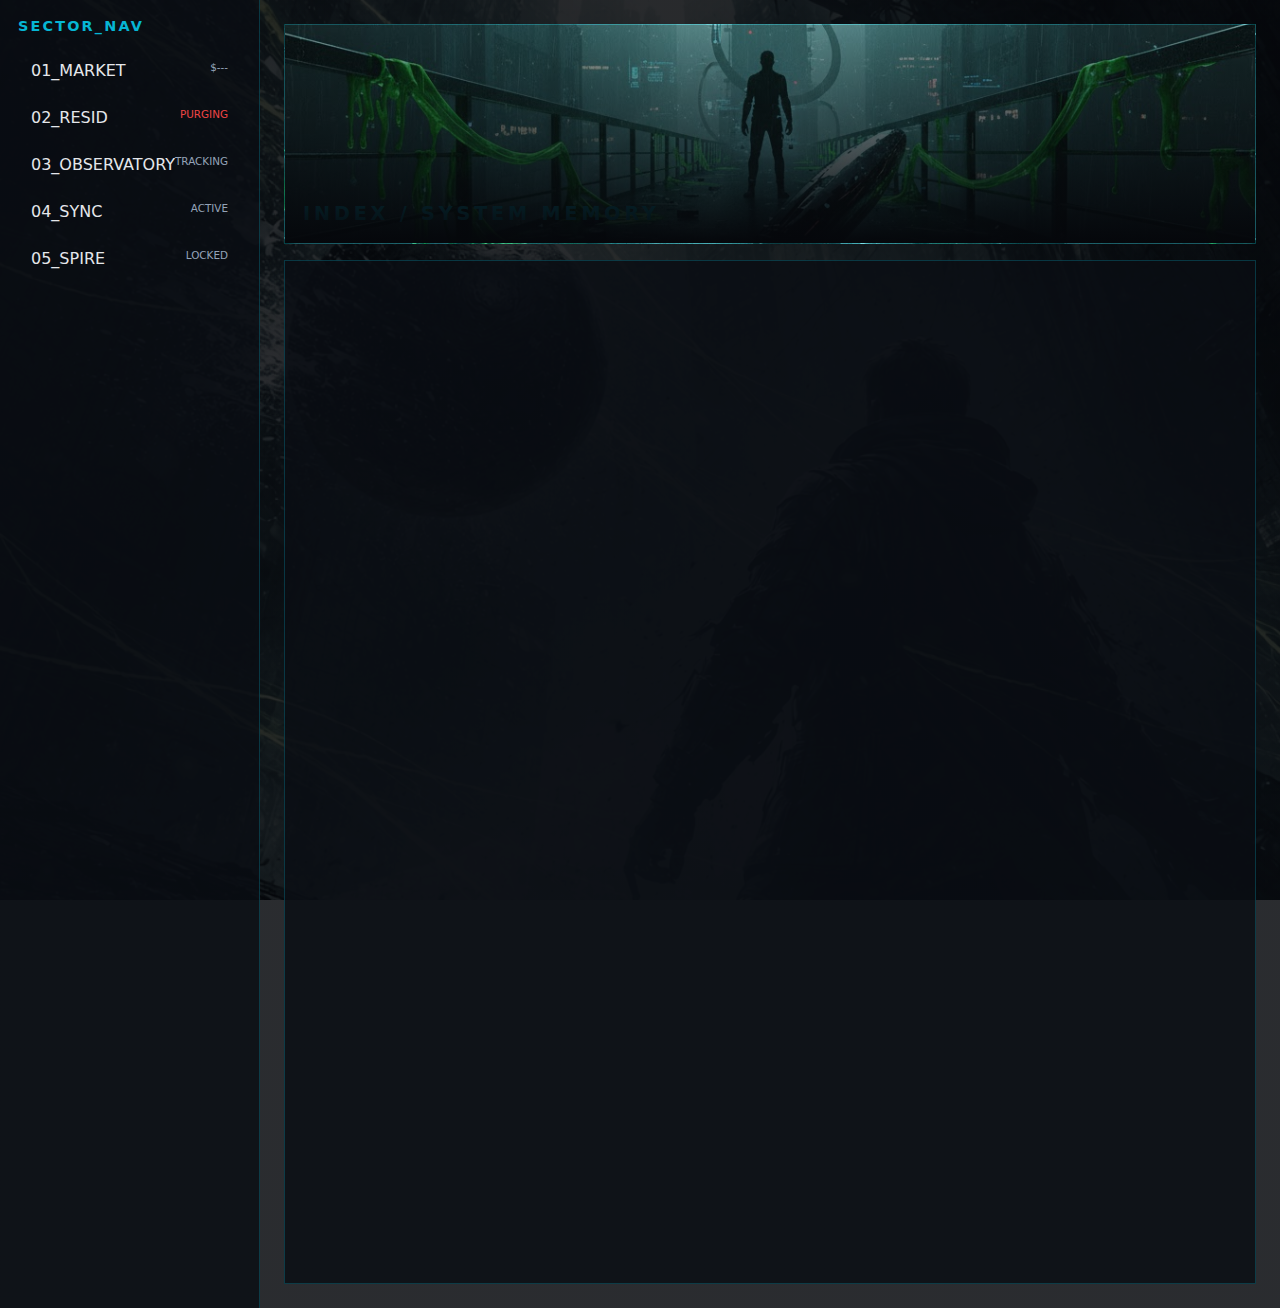
<file: index.html>
<!DOCTYPE html>
<html lang="en">
<head>
<meta charset="UTF-8" />
<meta name="viewport" content="width=device-width, initial-scale=1.0"/>
<title>ALDERSYTH :: INDEX</title>

<style>
:root {
    --bg: #05070b;
    --panel: rgba(10,14,20,0.82);
    --cyan: #06b6d4;
    --red: #ef4444;
    --muted: #94a3b8;
    --border: rgba(6,182,212,0.25);
}

* { box-sizing: border-box; }

body {
    margin: 0;
    font-family: "Inter", system-ui, sans-serif;
    color: #e5e7eb;
    background:
        linear-gradient(rgba(5,7,11,0.85), rgba(5,7,11,0.85)),
        url("images/images/wallpaper.jpg.png") center / cover fixed;
}

/* ---------- LAYOUT ---------- */

.container {
    display: grid;
    grid-template-columns: 260px 1fr;
    height: 100vh;
}

/* ---------- NAV ---------- */

nav {
    background: var(--panel);
    border-right: 1px solid var(--border);
    padding: 18px;
}

nav h3 {
    margin: 0 0 16px;
    color: var(--cyan);
    font-size: 0.9rem;
    letter-spacing: 0.15em;
}

.nav-item {
    display: flex;
    justify-content: space-between;
    padding: 10px 12px;
    margin-bottom: 6px;
    text-decoration: none;
    color: #e5e7eb;
    border: 1px solid transparent;
}

.nav-item:hover {
    border-color: var(--border);
    background: rgba(6,182,212,0.06);
}

.status-tag {
    font-size: 0.65rem;
    color: var(--muted);
}

/* ---------- MAIN ---------- */

main {
    padding: 24px;
    display: grid;
    grid-template-rows: auto 1fr;
    gap: 16px;
}

/* ---------- HEADER ---------- */

.header {
    position: relative;
    height: 220px;
    border: 1px solid var(--border);
    overflow: hidden;
    background: url("images/images/index_Header.jpg") center / cover;
}

.header::after {
    content: "";
    position: absolute;
    inset: 0;
    background: linear-gradient(to bottom, rgba(5,7,11,0.3), var(--bg));
}

.header h1 {
    position: absolute;
    bottom: 18px;
    left: 18px;
    margin: 0;
    letter-spacing: 0.2em;
    font-size: 1.2rem;
    color: var(--cyan);
}

/* ---------- LOG FEED ---------- */

.log-feed {
    background: var(--panel);
    border: 1px solid var(--border);
    overflow-y: auto;
    padding: 16px;
}

.log-entry {
    margin-bottom: 22px;
    border: 1px solid var(--border);
    background: rgba(0,0,0,0.55);
    opacity: 0;
    transform: translateY(6px);
    animation: logFade 1.4s ease forwards;
}

@keyframes logFade {
    to {
        opacity: 1;
        transform: translateY(0);
    }
}

.log-meta {
    font-size: 0.7rem;
    color: var(--muted);
    padding: 8px 10px;
    border-bottom: 1px solid var(--border);
    letter-spacing: 0.12em;
}

.log-entry img {
    width: 100%;
    display: block;
    filter: contrast(1.05) brightness(0.95);
}

/* subtle scrollbar */
.log-feed::-webkit-scrollbar {
    width: 6px;
}
.log-feed::-webkit-scrollbar-thumb {
    background: rgba(6,182,212,0.3);
}
</style>
</head>

<body>

<div class="container">

<!-- ---------- NAV ---------- -->
<nav>
    <h3>SECTOR_NAV</h3>

    <a class="nav-item" href="market.html">
        01_MARKET <span class="status-tag">$---</span>
    </a>

    <a class="nav-item" href="residential.html">
        02_RESID <span class="status-tag" style="color:var(--red)">PURGING</span>
    </a>

    <a class="nav-item" href="observatory.html">
        03_OBSERVATORY <span class="status-tag">TRACKING</span>
    </a>

    <a class="nav-item" href="sync.html">
        04_SYNC <span class="status-tag">ACTIVE</span>
    </a>

    <a class="nav-item" href="spire.html">
        05_SPIRE <span class="status-tag">LOCKED</span>
    </a>
</nav>

<!-- ---------- MAIN ---------- -->
<main>

    <div class="header">
        <h1>INDEX / SYSTEM MEMORY</h1>
    </div>

    <div class="log-feed" id="logFeed"></div>

</main>
</div>

<script>
const logs = [
    { img: "images/images/log1.jpg", label: "LOG_01 :: INITIAL BREACH" },
    { img: "images/images/log1_2.jpg", label: "LOG_02 :: SIGNAL FRAGMENT" },
    { img: "images/images/log2.jpg", label: "LOG_03 :: MARKET ANOMALY" },
    { img: "images/images/log3.jpg", label: "LOG_04 :: RESIDENTIAL FREEZE" },
    { img: "images/images/log4.jpg", label: "LOG_05 :: OBSERVATORY TRACE" },
    { img: "images/images/log1_spire_visual.jpg", label: "LOG_06 :: SPIRE SHADOW" }
];

const feed = document.getElementById("logFeed");
let index = 0;

function addLog() {
    const log = logs[index];

    const entry = document.createElement("div");
    entry.className = "log-entry";

    const meta = document.createElement("div");
    meta.className = "log-meta";
    meta.textContent = log.label;

    const img = document.createElement("img");
    img.src = log.img;
    img.loading = "lazy";

    entry.appendChild(meta);
    entry.appendChild(img);
    feed.appendChild(entry);

    feed.scrollTop = feed.scrollHeight;

    index = (index + 1) % logs.length;
}

// preload a few so it doesn't feel empty
addLog();
setTimeout(addLog, 1200);
setTimeout(addLog, 2400);

// slow cinematic cadence
setInterval(addLog, 6000);
</script>

</body>
</html>
</file>
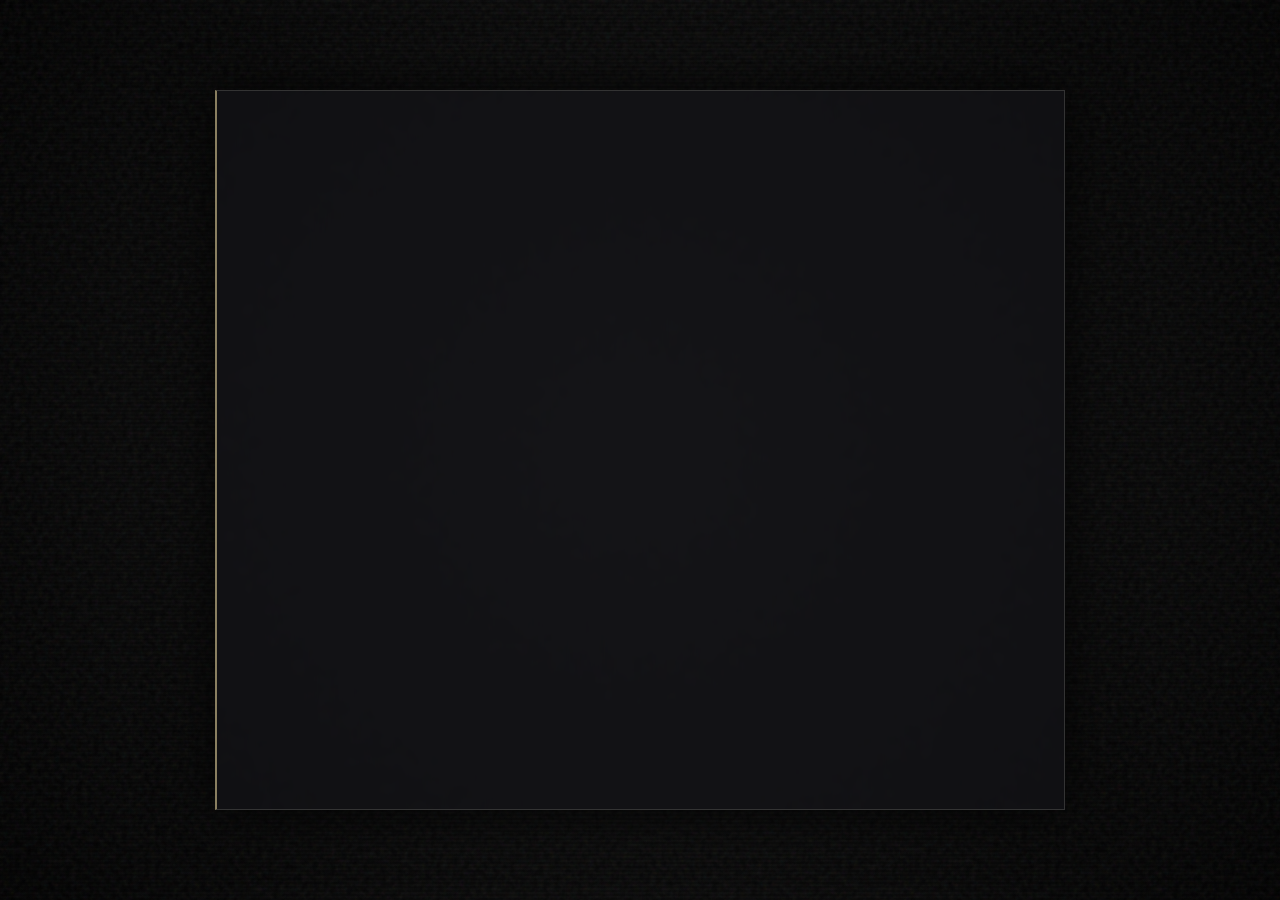
<file: backdoor.html>
<!DOCTYPE html>
<html lang="en">
<head>
    <meta charset="UTF-8">
    <meta name="viewport" content="width=device-width, initial-scale=1.0">
    <title>SUBSTRATE // NULL_POINTER</title>
    <link rel="preconnect" href="https://fonts.googleapis.com">
    <link href="https://fonts.googleapis.com/css2?family=Space+Mono:ital,wght@0,400;0,700;1,400&display=swap" rel="stylesheet">
    <style>
        :root {
            /* PALETTE DRAWN FROM YOUR STORIES */
            --void-bg: #030303;           /* Log III: Obsidian */
            --gold-dim: #8a7f60;          /* Log V: Ancient Data */
            --gold-lit: #ffdb78;          /* Log V: High-Fidelity Telemetry */
            --crimson: #d90d32;           /* Log IV: Sharp Crimson */
            --violet-haze: rgba(139, 92, 246, 0.15); /* Log IV: Deep Violet Haze */
            --lemon-haze: rgba(253, 224, 71, 0.1);   /* Log III: Sickly Aerosol */
            --panel-bg: rgba(20, 20, 25, 0.6);
        }

        body {
            background-color: var(--void-bg);
            color: var(--gold-dim);
            font-family: 'Space Mono', monospace;
            margin: 0;
            padding: 0;
            height: 100vh;
            overflow: hidden;
            font-size: 13px;
            display: flex;
            flex-direction: column;
            align-items: center;
            justify-content: center;
            /* Subtle radial gradient for depth */
            background-image: radial-gradient(circle at 50% 50%, #111 0%, #000 100%);
        }

        /* --- TEXTURE: FILM GRAIN & SCANLINES --- */
        body::before {
            content: "";
            position: absolute; top: 0; left: 0; width: 100%; height: 100%;
            /* SVG Noise for "Gritty Industrial" feel */
            background-image: url("data:image/svg+xml,%3Csvg viewBox='0 0 200 200' xmlns='http://www.w3.org/2000/svg'%3E%3Cfilter id='noiseFilter'%3E%3CfeTurbulence type='fractalNoise' baseFrequency='0.8' numOctaves='3' stitchTiles='stitch'/%3E%3C/filter%3E%3Crect width='100%25' height='100%25' filter='url(%23noiseFilter)' opacity='0.08'/%3E%3C/svg%3E");
            pointer-events: none;
            z-index: 10;
        }

        body::after {
            content: "";
            position: absolute; top: 0; left: 0; width: 100%; height: 100%;
            background: linear-gradient(rgba(18, 16, 16, 0) 50%, rgba(0, 0, 0, 0.2) 50%);
            background-size: 100% 4px;
            pointer-events: none;
            z-index: 11;
        }

        /* --- TERMINAL CONTAINER --- */
        #terminal-container {
            position: relative;
            width: 100%;
            max-width: 850px;
            height: 80vh;
            border: 1px solid #333;
            background: var(--panel-bg);
            backdrop-filter: blur(5px);
            padding: 40px;
            overflow-y: auto;
            box-sizing: border-box;
            box-shadow: 0 0 50px rgba(0,0,0,0.8);
            z-index: 20;
            /* Thin "Golden" border on left implying Log V stack */
            border-left: 2px solid var(--gold-dim); 
        }

        /* Scrollbar styling to match "Brutalist" theme */
        #terminal-container::-webkit-scrollbar { width: 4px; }
        #terminal-container::-webkit-scrollbar-track { background: #000; }
        #terminal-container::-webkit-scrollbar-thumb { background: var(--gold-dim); }

        .line { 
            white-space: pre-wrap; 
            line-height: 1.6; 
            margin-bottom: 4px; 
            word-break: break-word;
        }

        /* --- TYPOGRAPHY STYLES --- */
        .gold { color: var(--gold-lit); text-shadow: 0 0 8px rgba(255, 219, 120, 0.3); }
        .crimson { color: var(--crimson); text-shadow: 0 0 5px rgba(217, 13, 50, 0.4); }
        .dim { color: #444; }
        .bold { font-weight: 700; letter-spacing: 1px; }
        .italic { font-style: italic; color: #666; }

        /* --- INPUT AREA --- */
        .input-wrapper { display: flex; align-items: center; margin-top: 20px; border-top: 1px solid #333; padding-top: 10px; }
        .prompt { color: var(--gold-dim); margin-right: 12px; font-weight: bold; }
        
        #cmd-input {
            background: transparent; border: none; color: var(--gold-lit);
            font-family: inherit; font-size: inherit; flex: 1;
            outline: none; caret-color: var(--crimson);
            text-transform: uppercase; letter-spacing: 1px;
        }

        /* --- GLITCH EFFECTS (Log IV) --- */
        .glitch-text {
            display: inline-block;
            animation: glitch-skew 2s infinite linear alternate-reverse;
        }
        @keyframes glitch-skew {
            0% { transform: skew(0deg); }
            10% { transform: skew(-2deg); opacity: 0.8; }
            20% { transform: skew(2deg); opacity: 1; }
            90% { transform: skew(0deg); }
            100% { transform: skew(0deg); }
        }

        /* --- MINIGAME UI (The "Vector" Interface) --- */
        #minigame-ui {
            display: none;
            border: 1px solid var(--gold-dim);
            background: rgba(0,0,0,0.8);
            padding: 30px;
            margin: 40px auto;
            max-width: 500px;
            position: relative;
        }
        /* Aesthetic: "Silver ribbon of subatomic wire" */
        .wire-track { 
            width: 100%; height: 2px; background: #333; margin-top: 20px; position: relative; 
        }
        .wire-pulse { 
            position: absolute; top: -4px; height: 10px; width: 2px; 
            background: var(--gold-lit); 
            box-shadow: 0 0 10px var(--gold-lit);
            transition: left 0.05s linear;
        }
        .target-zone {
            position: absolute; top: -8px; width: 40px; height: 18px;
            border: 1px solid var(--crimson);
            box-shadow: 0 0 5px var(--crimson);
        }

    </style>
</head>
<body>

    <div id="terminal-container">
        <div id="history"></div>
        
        <div id="minigame-ui">
            <div class="line bold gold" style="text-align: center; letter-spacing: 3px;">// VECTOR_DRIFT_SYNC //</div>
            <div class="line italic" style="text-align: center; font-size: 0.8rem; margin-bottom: 20px;">
                "Align the pulse with the instability node."<br>
                [SPACEBAR TO LOCK]
            </div>
            
            <div style="position: relative; height: 40px; display: flex; align-items: center;">
                <div class="wire-track">
                    <div id="mg-target" class="target-zone" style="left: 50%;"></div>
                    <div id="mg-pulse" class="wire-pulse" style="left: 0%;"></div>
                </div>
            </div>

            <div style="display: flex; justify-content: space-between; font-size: 0.7rem; margin-top: 10px; color: #555;">
                <span>FREQ: <span id="mg-freq" class="gold">0.00</span> Hz</span>
                <span>VARIANCE: <span id="mg-var" class="crimson">CRITICAL</span></span>
            </div>
            
            <div id="mg-status" class="line" style="margin-top:20px; text-align: center; height: 20px; font-weight: bold;"></div>
        </div>

        <div class="input-wrapper" id="input-area" style="display:none;">
            <span class="prompt" id="prompt-text">ROOT@NULL_SPACE:~#</span>
            <input type="text" id="cmd-input" autocomplete="off" spellcheck="false" autofocus>
        </div>
    </div>

    <script>
        // --- VIRTUAL FILE SYSTEM ---
        const fileSystem = {
            "ROOT": {
                type: "dir",
                content: {
                    "README.MD": { type: "file", content: "<span class='gold'>[SUBSTRATE_LAYER_V0.9]</span>\n\nWARNING: You are operating in a raw metric environment.\nGeometry here is unstable. Do not touch the wireframe artifacts.\n\nType 'HELP' for command list." },
                    "ARCHIVE": {
                        type: "dir",
                        content: {
                            "KAEL_NOTE.TXT": { type: "file", content: "They fixed the walkway in the Spire District, but the <span class='crimson'>melon juice</span> stains are still floating 3 inches off the ground. It's a physics bug. I reported it to Vera, she just stared at me." },
                            "VERA_LOG.TXT": { type: "file", content: "I see them in the Substrate. The frozen statues. They aren't dead. They're buffered." },
                            "CORRUPTION.DAT": { type: "file", content: "<span class='glitch-text'>0x884_NULL_VOID_SECTOR_7_LEAK</span>\n<span class='crimson'>CRITICAL: ORIGAMI FOLD DETECTED IN RESIDENTIAL RINGS.</span>" }
                        }
                    },
                    "SECURE": {
                        type: "dir",
                        content: {
                            "SUBSTRATE_KEY": { type: "file", encrypted: true, key: "GOLD", content: "[DECRYPTED FRAGMENT]\n\nOverride Code: 'TECTONIC'\nTarget: Main OS Login\n\nNote: This code bypasses the geometric locks on the Market Hub." },
                            "PROJECT_CROW": { type: "file", content: "Subject: Bio-mimetic Surveillance.\nStatus: Glitching.\nThe eye color keeps shifting to red." }
                        }
                    },
                    "BIN": {
                        type: "dir",
                        content: {
                            "VECTOR_SYNC.EXE": { type: "exec", func: "runMinigame" },
                            "SCAN_LAYERS.EXE": { type: "exec", func: "runScan" }
                        }
                    }
                }
            }
        };

        // --- STATE & DOM ---
        let currentPath = [];
        let currentDirObj = fileSystem["ROOT"];
        let commandHistory = [];
        let historyIndex = -1;
        let isMinigameActive = false;

        const term = document.getElementById('history');
        const input = document.getElementById('cmd-input');
        const inputArea = document.getElementById('input-area');
        const promptText = document.getElementById('prompt-text');
        const minigameUI = document.getElementById('minigame-ui');

        // --- CORE FUNCTIONS ---
        function print(text, className = '') {
            const div = document.createElement('div');
            div.className = 'line ' + className;
            div.innerHTML = text; 
            term.appendChild(div);
            const container = document.getElementById('terminal-container');
            container.scrollTop = container.scrollHeight;
        }

        function updatePrompt() {
            const pathStr = currentPath.length === 0 ? "~" : "~/" + currentPath.join("/");
            promptText.innerText = `ROOT@NULL_SPACE:${pathStr}#`;
        }

        // --- BOOT SEQUENCE (Atmospheric) ---
        async function bootSequence() {
            const steps = [
                { msg: "CONNECTING TO SUBSTRATE...", ms: 800 },
                { msg: "HANDSHAKE: <span class='gold'>ACCEPTED</span>", ms: 400 },
                { msg: "LOADING PHYSICS ENGINE... [NULL]", ms: 600 },
                { msg: "WARNING: <span class='crimson'>VECTOR DRIFT DETECTED</span>", ms: 400 },
                { msg: "RENDERING 4D SUPERPOSITION...", ms: 1000 },
                { msg: "<br><span class='gold bold'>// WELCOME TO THE SUBSTRATE.</span>", ms: 100 },
                { msg: "Physics are optional here. Watch your step.", ms: 100 }
            ];

            for (let step of steps) {
                await new Promise(r => setTimeout(r, step.ms));
                print(step.msg);
            }
            inputArea.style.display = 'flex';
            input.focus();
        }

        // --- COMMAND HANDLING ---
        input.addEventListener('keydown', function(e) {
            if (isMinigameActive) {
                if(e.code === 'Space') { e.preventDefault(); handleMinigameInput(); }
                return;
            }

            if (e.key === 'Enter') {
                const raw = this.value;
                if (!raw) return;
                commandHistory.push(raw);
                historyIndex = -1;
                print(`<span class='dim'>${promptText.innerText}</span> <span class='gold'>${raw}</span>`);
                this.value = '';
                execute(raw.trim());
            }
        });

        function execute(cmdStr) {
            const args = cmdStr.split(' ');
            const cmd = args[0].toUpperCase();
            const param = args[1];

            switch(cmd) {
                case 'HELP':
                    print("COMMANDS:", 'gold');
                    print("  LS ......... View Strata Layer contents");
                    print("  CD ......... Shift Layer");
                    print("  CAT ........ Read Data Fragment");
                    print("  ./[EXE] .... Run Executable");
                    print("  DECRYPT .... Unlock Encrypted Shards");
                    print("  LOGIN ...... Return to Surface (OS)");
                    print("  CLEAR ...... Wipe Buffer");
                    break;

                case 'LS':
                    if (currentDirObj.content) {
                        let output = "";
                        for (let [name, data] of Object.entries(currentDirObj.content)) {
                            if (data.type === 'dir') output += `<span class='gold'>${name}/</span>  `;
                            else if (data.type === 'exec') output += `<span class='crimson'>${name}</span>  `;
                            else output += `${name}  `;
                        }
                        print(output);
                    }
                    break;

                case 'CD':
                    if (!param) return print("Usage: CD [LAYER]");
                    if (param === "..") {
                        if (currentPath.length > 0) {
                            currentPath.pop();
                            currentDirObj = fileSystem["ROOT"]; // Simplified for depth 1
                            for(let p of currentPath) currentDirObj = currentDirObj.content[p];
                            updatePrompt();
                        }
                    } else {
                        const target = param.toUpperCase().replace('/', '');
                        if (currentDirObj.content && currentDirObj.content[target]?.type === 'dir') {
                            currentPath.push(target);
                            currentDirObj = currentDirObj.content[target];
                            updatePrompt();
                        } else print(`Layer '${target}' does not exist.`, 'crimson');
                    }
                    break;

                case 'CAT':
                    const fName = param ? param.toUpperCase() : "";
                    if (currentDirObj.content && currentDirObj.content[fName]) {
                        const f = currentDirObj.content[fName];
                        if (f.encrypted) print(`LOCKED. SHARD ENCRYPTED.\nHint: Theme of Log V.`, 'crimson');
                        else print(f.content, 'dim');
                    } else print("Fragment not found.", 'crimson');
                    break;

                case 'DECRYPT':
                    const dFile = args[1]?.toUpperCase();
                    const dKey = args[2]?.toUpperCase();
                    if (currentDirObj.content && currentDirObj.content[dFile]) {
                        const f = currentDirObj.content[dFile];
                        if(f.encrypted && dKey === f.key) {
                            f.encrypted = false;
                            print("SHARD UNLOCKED.", 'gold');
                            print(f.content);
                        } else print("DECRYPTION FAILED. INCORRECT KEY.", 'crimson');
                    }
                    break;
                
                case 'LOGIN':
                case 'SUDO':
                    const p = param?.toUpperCase();
                    if(p === 'TECTONIC' || p === 'SLOANE') {
                        print("KEY ACCEPTED. RESURFACING...", 'gold');
                        setTimeout(() => window.location.href = "index.html", 1500);
                    } else print("ACCESS DENIED.", 'crimson');
                    break;

                case 'CLEAR': term.innerHTML = ''; break;

                default:
                    if (cmd.startsWith('./') || cmd.endsWith('.EXE')) {
                        const exe = cmd.replace('./', '');
                        if (currentDirObj.content?.[exe]?.type === 'exec') window[currentDirObj.content[exe].func]();
                        else print("Executable corrupted or missing.", 'crimson');
                    } else print("Syntax Error.", 'dim');
            }
        }

        // --- SCRIPTS ---
        function runScan() {
            print("SCANNING GEOMETRY...", 'gold');
            setTimeout(() => print("SECTOR 1 (SPIRE): <span class='gold'>STABLE</span>"), 500);
            setTimeout(() => print("SECTOR 2 (RINGS): <span class='crimson'>ORIGAMI FOLD DETECTED</span>"), 1200);
            setTimeout(() => print("SECTOR 3 (VOID):  <span class='dim'>NULL_POINTER_EXCEPTION</span>"), 2000);
        }

        // --- MINIGAME: VECTOR SYNC (PONG STYLE BAR) ---
        let mgInterval, mgPos = 0, mgDir = 1, mgSpeed = 2;
        let targetLeft = 50; 

        function runMinigame() {
            isMinigameActive = true;
            inputArea.style.display = 'none';
            minigameUI.style.display = 'block';
            print("INITIATING VECTOR SYNC...", 'gold');
            document.getElementById('mg-status').innerHTML = "";
            
            // Randomize target
            targetLeft = Math.floor(Math.random() * 80) + 10;
            document.getElementById('mg-target').style.left = targetLeft + "%";

            mgInterval = setInterval(() => {
                // Bounce logic
                mgPos += mgDir * mgSpeed;
                if (mgPos > 98 || mgPos < 0) mgDir *= -1;
                
                document.getElementById('mg-pulse').style.left = mgPos + "%";
                document.getElementById('mg-freq').innerText = (Math.random() * 100).toFixed(2);
            }, 16); // 60fps
        }

        function handleMinigameInput() {
            clearInterval(mgInterval);
            // Hit detection (Wire pulse width is small, Target is 40px/approx 10%)
            const hit = Math.abs(mgPos - targetLeft) < 10; 

            if (hit) {
                document.getElementById('mg-status').innerHTML = "<span class='gold'>SYNC ESTABLISHED.</span>";
                setTimeout(() => {
                    minigameUI.style.display = 'none';
                    inputArea.style.display = 'flex';
                    isMinigameActive = false;
                    input.focus();
                    print("VECTOR STABILIZED. ROOT PRIVILEGES GRANTED.", 'gold');
                    print("Override Code: 'TECTONIC' found in memory dump.");
                }, 1500);
            } else {
                document.getElementById('mg-status').innerHTML = "<span class='crimson'>SYNC FAILED. SIGNAL LOST.</span>";
                setTimeout(() => {
                    minigameUI.style.display = 'none';
                    inputArea.style.display = 'flex';
                    isMinigameActive = false;
                    input.focus();
                    print("CONNECTION RESET.", 'crimson');
                }, 1000);
            }
        }

        window.onload = bootSequence;
        document.addEventListener('click', () => { if(!isMinigameActive) input.focus(); });

    </script>
</body>
</html>
</file>
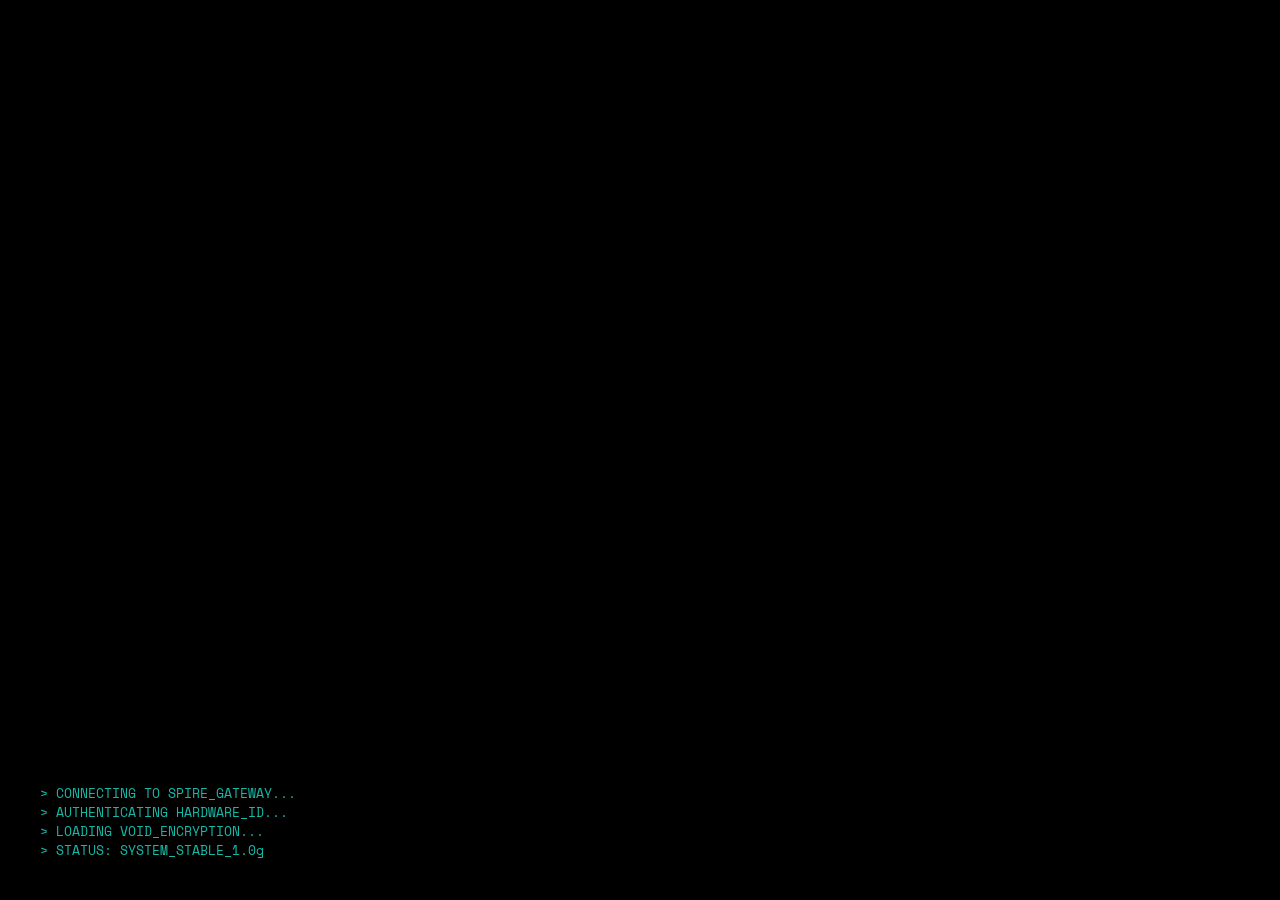
<file: login.html>
<!DOCTYPE html>
<html lang="en">
<head>
    <meta charset="UTF-8">
    <meta name="viewport" content="width=device-width, initial-scale=1.0">
    <title>ALDERSYTH // GATEWAY_PROTOCOL</title>
    <link rel="preconnect" href="https://fonts.googleapis.com">
    <link href="https://fonts.googleapis.com/css2?family=Space+Mono:ital,wght@0,400;0,700;1,400&display=swap" rel="stylesheet">
    <style>
        :root {
            /* THEME: The Gate (Obsidian / Gold / Void) */
            --bg: #0a0a0a; /* Deep Charcoal Brutalist */
            --gold: #d4af37;
            --gold-dim: #4a3f1d;
            --crimson: #ef4444;
            --teal: #14b8a6;
            --void: #050505;
        }

        body {
            background-color: var(--bg);
            color: var(--gold);
            font-family: 'Space Mono', monospace;
            margin: 0;
            height: 100vh;
            overflow: hidden;
            display: flex;
            align-items: center;
            justify-content: center;
            perspective: 1200px;
        }

        /* --- FX LAYERS --- */
        #boot-screen {
            position: fixed; inset: 0; background: #000; z-index: 9999;
            padding: 40px; color: var(--teal); font-size: 0.8rem;
            display: flex; flex-direction: column; justify-content: flex-end;
            pointer-events: none;
            transition: opacity 0.8s ease;
        }
        
        .scanline {
            position: fixed; inset: 0; pointer-events: none; z-index: 50;
            background: linear-gradient(rgba(18,16,16,0) 50%, rgba(0,0,0,0.25) 50%);
            background-size: 100% 4px;
        }
        
        .vignette {
            position: fixed; inset: 0; pointer-events: none; z-index: 40;
            background: radial-gradient(circle, transparent 40%, black 140%);
        }

        /* --- THE GYROSCOPE LOCK --- */
        .gyro-container {
            position: relative;
            width: 550px; height: 550px;
            display: flex; align-items: center; justify-content: center;
            transform-style: preserve-3d;
            opacity: 0;
            transition: opacity 1s, transform 0.1s ease-out;
        }

        .ring {
            position: absolute; border-radius: 50%;
            border: 1px solid var(--gold-dim);
            box-shadow: 0 0 15px rgba(212, 175, 55, 0.05);
            pointer-events: none;
            transition: border-color 0.5s, box-shadow 0.5s;
        }

        .r1 { width: 480px; height: 480px; animation: spin1 20s infinite linear; }
        .r2 { width: 400px; height: 400px; border-width: 2px; border-left-color: var(--gold); animation: spin2 12s infinite linear; }
        .r3 { width: 320px; height: 320px; border-style: dashed; animation: spin1 30s infinite reverse linear; }

        @keyframes spin1 { 0% { transform: rotateX(70deg) rotateZ(0deg); } 100% { transform: rotateX(70deg) rotateZ(360deg); } }
        @keyframes spin2 { 0% { transform: rotateY(70deg) rotateZ(0deg); } 100% { transform: rotateY(70deg) rotateZ(360deg); } }

        /* --- LOGIN CORE (MINIMALIST COMMAND LINE) --- */
        .login-core {
            width: 300px;
            text-align: left; /* Terminal Alignment */
            position: relative;
            z-index: 100;
            transform: translateZ(100px);
            background: rgba(0,0,0,0.85);
            padding: 30px;
            border: 1px solid var(--gold-dim);
        }

        .warning-txt { 
            color: var(--crimson); 
            font-size: 0.6rem; 
            margin-bottom: 20px; 
            letter-spacing: 1px;
            text-transform: uppercase;
        }

        .title { font-size: 0.8rem; letter-spacing: 5px; margin-bottom: 25px; color: var(--gold); font-weight: bold; }

        .input-group { position: relative; margin-bottom: 15px; }
        .input-group::before { content: ">"; position: absolute; left: 10px; top: 12px; color: var(--teal); font-size: 0.8rem; }

        input {
            background: transparent;
            border: 1px solid #222;
            color: #fff;
            padding: 12px 12px 12px 25px;
            width: 100%;
            box-sizing: border-box;
            font-family: inherit;
            letter-spacing: 2px;
            outline: none;
            transition: 0.3s;
            text-transform: uppercase;
            caret-color: var(--teal); /* Green Blinking Cursor */
        }
        input:focus { border-color: var(--gold-dim); background: rgba(255,255,255,0.02); }

        .btn-main {
            background: var(--gold); color: #000; border: none;
            padding: 12px 20px; font-weight: bold; cursor: pointer;
            width: 100%; font-family: inherit; transition: 0.2s;
            letter-spacing: 3px;
            margin-top: 10px;
        }
        .btn-main:hover { background: #fff; box-shadow: 0 0 20px rgba(255,255,255,0.2); }

        .status-msg { margin-top: 20px; font-size: 0.6rem; color: #444; letter-spacing: 1px; }

        /* --- RESONANCE TOOL --- */
        .resonance-trigger {
            font-size: 0.55rem; color: #333; margin-top: 20px; cursor: pointer;
            text-align: center; transition: 0.3s; text-decoration: underline;
        }
        .resonance-trigger:hover { color: var(--teal); }

        #resonance-overlay {
            position: absolute; bottom: 105%; left: 0; width: 100%;
            background: rgba(10, 10, 10, 0.98);
            border: 1px solid var(--gold-dim);
            padding: 15px; box-sizing: border-box;
            display: none; z-index: 200; font-family: monospace;
        }

        .seismic-line { width: 100%; height: 1px; background: #222; position: relative; overflow: hidden; margin-top: 10px; }
        .seismic-line::after {
            content: ""; position: absolute; top: 0; left: 0; width: 40%; height: 100%;
            background: var(--teal); animation: seismic-scan 1s infinite linear;
        }
        @keyframes seismic-scan { 0% { left: -40%; } 100% { left: 140%; } }

        /* ERROR FEEDBACK */
        .glitch-error { animation: shake 0.2s linear 2; border-color: var(--crimson) !important; }
        @keyframes shake { 0% { transform: translateX(0); } 25% { transform: translateX(-5px); } 50% { transform: translateX(5px); } 75% { transform: translateX(-5px); } 100% { transform: translateX(0); } }

    </style>
</head>
<body>

    <div class="scanline"></div>
    <div class="vignette"></div>

    <div id="boot-screen"><div id="boot-text"></div></div>

    <div class="gyro-container" id="ui-layer">
        <div class="ring r1"></div>
        <div class="ring r2"></div>
        <div class="ring r3"></div>

        <div class="login-core">
            <div class="warning-txt">[!] ACCESS_RESTRICTED // ANALYST_ONLY</div>
            <div class="title">GATEWAY_V4</div>
            
            <div class="input-group">
                <input type="text" id="node-id" placeholder="NODE_ID" autocomplete="off">
            </div>
            <div class="input-group">
                <input type="password" id="access-key" placeholder="PASSKEY">
            </div>
            
            <button class="btn-main" onclick="attemptLogin()">AUTHORIZE_LINK</button>
            
            <div id="resonance-overlay">
                <div style="color:var(--teal); font-size:0.6rem; margin-bottom:10px;">>> KINETIC_SCAN_ACTIVE</div>
                <div style="display:flex; justify-content:space-between; color:var(--gold); font-size:0.6rem;">
                    <span>SIGNAL: <span id="freq-val">--</span>Hz</span>
                    <span>STABILITY: <span id="stress-val">100</span>%</span>
                </div>
                <div class="seismic-line"></div>
            </div>

            <div class="status-msg" id="status">AWAITING HANDSHAKE...</div>
            
            <div class="resonance-trigger" onclick="initiateResonance()">
                DEBUG: CHECK_STRUCTURAL_INTEGRITY
            </div>
        </div>
    </div>

    <script>
        // --- 1. BOOT SEQUENCE ---
        const bootLines = [
            "CONNECTING TO SPIRE_GATEWAY...",
            "AUTHENTICATING HARDWARE_ID...",
            "LOADING VOID_ENCRYPTION...",
            "STATUS: <span style='color:#14b8a6'>SYSTEM_STABLE_1.0g</span>",
            "GATEWAY_PROTOCOL INITIALIZED."
        ];
        
        const bootEl = document.getElementById('boot-text');
        let lineIdx = 0;

        function runBoot() {
            if (lineIdx < bootLines.length) {
                const div = document.createElement('div');
                div.innerHTML = `> ${bootLines[lineIdx]}`;
                bootEl.appendChild(div);
                lineIdx++;
                setTimeout(runBoot, 200);
            } else {
                setTimeout(() => {
                    document.getElementById('boot-screen').style.opacity = 0;
                    document.getElementById('ui-layer').style.opacity = 1;
                    setTimeout(() => document.getElementById('boot-screen').remove(), 800);
                }, 600);
            }
        }

        // --- 2. PARALLAX EFFECT ---
        const gyro = document.getElementById('ui-layer');
        document.addEventListener('mousemove', (e) => {
            const x = (window.innerWidth / 2 - e.pageX) / 35;
            const y = (window.innerHeight / 2 - e.pageY) / 35;
            gyro.style.transform = `rotateY(${x}deg) rotateX(${-y}deg)`;
        });

        // --- 3. LOGIN LOGIC ---
        function attemptLogin() {
            const key = document.getElementById('access-key').value.toUpperCase();
            const status = document.getElementById('status');
            const rings = document.querySelectorAll('.ring');

            if (key === "ROOT") {
                status.innerText = "HANDSHAKE ACCEPTED // REDIRECTING...";
                status.style.color = "var(--teal)";
                rings.forEach(r => {
                    r.style.borderColor = "var(--teal)";
                    r.style.boxShadow = "0 0 50px var(--teal)";
                    r.style.animationDuration = "2s";
                });
                setTimeout(() => window.location.href = "index.html", 1500);
            } else {
                status.innerText = "FAILURE: UNRECOGNIZED_PASSKEY";
                status.style.color = "var(--crimson)";
                document.getElementById('access-key').classList.add('glitch-error');
                setTimeout(() => {
                    document.getElementById('access-key').classList.remove('glitch-error');
                }, 400);
            }
        }

        // --- 4. RESONANCE DEBUG TOOL ---
        let resonanceActive = false;
        function initiateResonance() {
            resonanceActive = !resonanceActive;
            const overlay = document.getElementById('resonance-overlay');
            overlay.style.display = resonanceActive ? 'block' : 'none';
            
            if(resonanceActive) {
                const interval = setInterval(() => {
                    if(!resonanceActive) { clearInterval(interval); return; }
                    document.getElementById('freq-val').innerText = (Math.random() * 99).toFixed(1);
                    document.getElementById('stress-val').innerText = (98 + Math.random() * 2).toFixed(2);
                }, 150);
            }
        }

        window.onload = runBoot;
    </script>
</body>
</html>
</file>
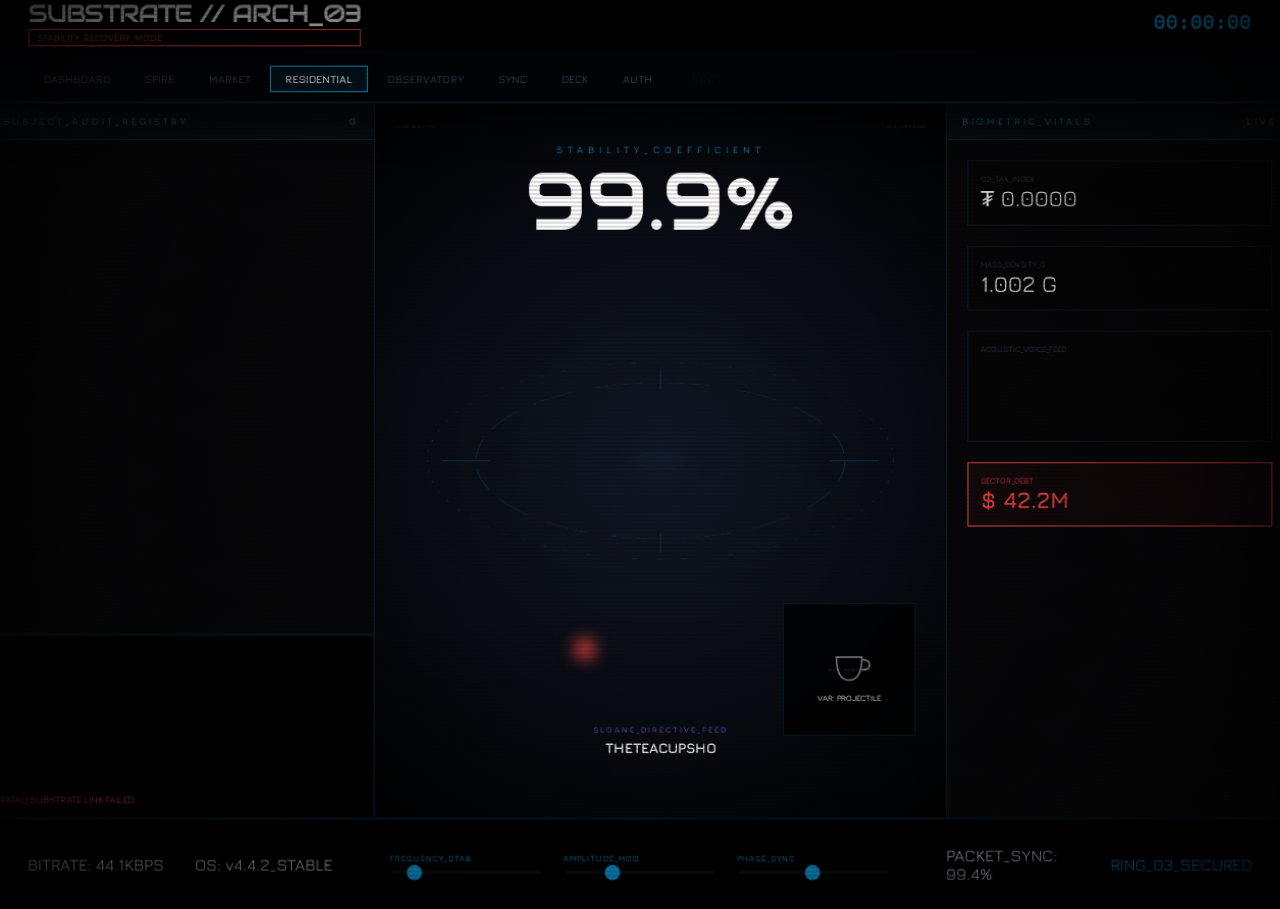
<file: observatory.html>
<!DOCTYPE html>
<html lang="en">
<head>
    <meta charset="UTF-8">
    <meta name="viewport" content="width=device-width, initial-scale=1.0">
    <title>SUBSTRATE // ARCH_03: ORBITAL_LIVING_SYSTEM</title>
    <link rel="preconnect" href="https://fonts.googleapis.com">
    <link href="https://fonts.googleapis.com/css2?family=Audiowide&family=Jura:wght@300;700&family=Space+Mono:ital,wght@0,400;0,700;1,400&display=swap" rel="stylesheet">
    <style>
        :root {
            --bg-void: #020204;
            --panel-bg: rgba(6, 6, 8, 0.96);
            --neon-blue: #0ea5e9;
            --neon-violet: #8b5cf6;
            --neon-orange: #f97316;
            --threat-red: #ef4444;
            --text-main: #cbd5e1;
            --text-dim: #334155;
            --border: rgba(14, 165, 233, 0.15);
            --glitch-offset: 0px;
            --header-h: 110px;
            --footer-h: 90px;
        }

        * { box-sizing: border-box; cursor: crosshair; }

        body {
            background-color: var(--bg-void);
            color: var(--text-main);
            font-family: 'Jura', sans-serif;
            margin: 0;
            overflow: hidden;
            height: 100vh;
            display: grid;
            grid-template-rows: var(--header-h) 1fr var(--footer-h);
            /* Diegetic Lens Distortion */
            transform: perspective(1000px) rotateX(0.1deg) scale(1.02);
        }

        /* --- BACKGROUND LAYERS --- */
        .hex-background {
            position: fixed; inset: 0; pointer-events: none; z-index: 1;
            opacity: 0.04; font-size: 10px; line-height: 12px;
            overflow: hidden; color: var(--neon-blue); white-space: pre;
            font-family: 'Space Mono', monospace;
        }
        .hex-scroll-inner { animation: scroll-up 180s linear infinite; }
        @keyframes scroll-up { from { transform: translateY(0); } to { transform: translateY(-50%); } }

        canvas#particle-canvas {
            position: fixed; inset: 0; pointer-events: none; z-index: 2;
        }

        /* --- ATMOSPHERICS --- */
        .atmospherics {
            position: fixed; inset: 0; pointer-events: none; z-index: 5000;
            background: radial-gradient(circle at center, transparent 40%, rgba(0,0,0,0.7) 100%);
            box-shadow: inset 0 0 100px rgba(0,0,0,0.8);
        }
        .scanlines {
            position: fixed; inset: 0; pointer-events: none; z-index: 5001;
            background: linear-gradient(rgba(18, 16, 16, 0) 50%, rgba(0, 0, 0, 0.15) 50%);
            background-size: 100% 4px;
        }

        /* --- HEADER --- */
        header {
            background: #000; border-bottom: 2px solid var(--border);
            display: flex; flex-direction: column; z-index: 1000;
            box-shadow: 0 10px 40px rgba(0,0,0,1);
        }
        .header-top {
            display: flex; justify-content: space-between; align-items: center;
            padding: 10px 40px; height: 60px; border-bottom: 1px solid rgba(14, 165, 233, 0.05);
        }
        .header-nav {
            display: flex; align-items: center; padding: 0 40px; height: 50px; gap: 5px;
            background: rgba(14, 165, 233, 0.02); overflow-x: auto; scrollbar-width: none;
        }
        .header-nav::-webkit-scrollbar { display: none; }

        .logo-text { font-family: 'Audiowide', cursive; font-size: 1.5rem; color: #fff; letter-spacing: -1px; }
        .alert-tag { color: var(--threat-red); font-size: 0.6rem; border: 1px solid var(--threat-red); padding: 2px 8px; animation: blink 1s infinite; }
        @keyframes blink { 50% { opacity: 0.2; } }

        nav a { 
            color: var(--text-dim); text-decoration: none; font-size: 0.65rem; border: 1px solid transparent; 
            padding: 6px 14px; transition: 0.2s; white-space: nowrap; text-transform: uppercase; font-weight: bold;
        }
        nav a:hover, nav a.active { color: #fff; border-color: var(--neon-blue); background: rgba(14, 165, 233, 0.1); }

        /* --- VIEWPORT --- */
        .viewport {
            display: grid; grid-template-columns: 380px 1fr 340px; overflow: hidden; position: relative; z-index: 100;
        }

        aside {
            background: var(--panel-bg); border-right: 1px solid var(--border);
            display: flex; flex-direction: column; position: relative;
        }
        .panel-header {
            padding: 12px 15px; border-bottom: 1px solid var(--border);
            font-size: 0.6rem; color: var(--neon-blue); display: flex; justify-content: space-between;
            text-transform: uppercase; letter-spacing: 3px; background: rgba(14, 165, 233, 0.05);
        }

        /* --- SUBJECT AUDIT FEED --- */
        #subject-stream { flex: 1; overflow-y: auto; scrollbar-width: none; }
        .subject-card {
            padding: 12px 15px; border-bottom: 1px solid rgba(255,255,255,0.02);
            display: flex; gap: 12px; align-items: center; position: relative; transition: 0.3s;
        }
        .subject-img { width: 35px; height: 35px; border: 1px solid var(--border); filter: grayscale(1) brightness(0.6); }
        .subject-bio { flex: 1; overflow: hidden; }
        .subject-name { font-size: 0.8rem; font-weight: 700; color: #fff; display: block; white-space: nowrap; overflow: hidden; text-overflow: ellipsis; }
        .heat-map { height: 15px; width: 60px; background: #000; position: relative; }
        
        .critical-state { 
            border-left: 3px solid var(--threat-red); background: rgba(239, 68, 68, 0.1);
            box-shadow: inset 0 0 15px rgba(239, 68, 68, 0.2);
            animation: threat-glow 2s infinite;
        }
        @keyframes threat-glow { 0%, 100% { border-color: var(--threat-red); } 50% { border-color: #fff; } }

        /* --- ORBITAL FOCUS (CENTER) --- */
        .orbital-view {
            position: relative; background: radial-gradient(circle at center, #111827 0%, #000 100%);
            display: flex; align-items: center; justify-content: center; overflow: hidden;
        }
        .ring-wireframe {
            position: absolute; width: 85%; height: 85%; stroke: var(--neon-blue); stroke-width: 0.2; fill: none; opacity: 0.2;
            transform: rotateX(65deg) rotateZ(0deg); animation: ring-rotate 100s linear infinite;
        }
        @keyframes ring-rotate { to { transform: rotateX(65deg) rotateZ(360deg); } }

        .decoherence-marker {
            position: absolute; width: 20px; height: 20px;
            background: var(--threat-red); border-radius: 50%;
            filter: blur(8px); left: 35%; top: 75%; /* 7 o'clock */
            animation: pulse-deco 1.5s infinite alternate;
        }
        @keyframes pulse-deco { from { opacity: 0.2; transform: scale(0.8); } to { opacity: 1; transform: scale(1.5); } }

        .stability-display {
            position: absolute; top: 40px; text-align: center; z-index: 500;
        }
        .stability-label { font-size: 0.6rem; color: var(--neon-blue); letter-spacing: 5px; margin-bottom: 5px; }
        .stability-value {
            font-family: 'Audiowide', cursive; font-size: 5rem; color: #fff; line-height: 1;
            text-shadow: calc(var(--glitch-offset) * -1) 0 0 rgba(255,0,0,0.8),
                         var(--glitch-offset) 0 0 rgba(0,255,255,0.8);
            transition: 0.1s;
        }

        .teacup-evidence {
            position: absolute; bottom: 80px; right: 30px; width: 130px; height: 130px;
            border: 1px solid var(--border); background: rgba(0,0,0,0.8);
            display: flex; flex-direction: column; align-items: center; justify-content: center;
        }
        .teacup-icon { width: 50px; height: 50px; stroke: #fff; fill: none; opacity: 0.5; animation: cup-physics 6s infinite; }
        @keyframes cup-physics { 50% { transform: translateY(-20px) rotate(30deg); opacity: 1; } }

        /* --- TERMINAL --- */
        .terminal {
            height: 180px; background: #000; border-top: 2px solid var(--border);
            padding: 12px; font-size: 0.6rem; color: #4ade80; display: flex; flex-direction: column-reverse; gap: 4px; overflow: hidden;
        }
        .jitter-alert { display: inline-block; animation: jitter 0.1s infinite; color: var(--threat-red); }
        @keyframes jitter { 50% { transform: translate(1.5px, -1.5px); } }

        /* --- FOOTER: KINETIC DECK --- */
        footer {
            background: #000; border-top: 2px solid var(--border);
            display: grid; grid-template-columns: 1fr 2fr 1fr; align-items: center; padding: 0 40px; z-index: 1000;
        }
        .footer-sec { display: flex; align-items: center; gap: 30px; }
        .deck-sliders { flex: 1; display: flex; gap: 20px; justify-content: center; }
        .slider-wrap { display: flex; flex-direction: column; gap: 5px; width: 150px; }
        .slider-label { font-size: 0.5rem; color: var(--neon-blue); letter-spacing: 1px; }
        
        input[type=range] { appearance: none; background: #111; height: 3px; accent-color: var(--neon-blue); outline: none; }

        .greeble { position: absolute; font-size: 4px; color: var(--text-dim); text-transform: uppercase; pointer-events: none; }

    </style>
</head>
<body id="substrate-hud">

    <div class="hex-background" id="hex-container"></div>
    <canvas id="particle-canvas"></canvas>
    <div class="scanlines"></div>
    <div class="atmospherics"></div>

    <header>
        <div class="header-top">
            <div class="logo-block">
                <div class="logo-text">SUBSTRATE // ARCH_03</div>
                <div class="alert-tag">STABILITY_RECOVERY_MODE</div>
            </div>
            <div id="clock" style="font-size: 1.2rem; font-weight: 900; color: var(--neon-blue); font-family: 'Space Mono';">00:00:00</div>
        </div>
        <div class="header-nav">
            <nav>
                <a href="index.html">DASHBOARD</a>
                <a href="spire.html">SPIRE</a>
                <a href="market.html">MARKET</a>
                <a href="residential.html" class="active">RESIDENTIAL</a>
                <a href="observatory.html">OBSERVATORY</a>
                <a href="sync.html">SYNC</a>
                <a href="deck.html">DECK</a>
                <a href="login.html">AUTH</a>
                <a href="backdoor.html" style="opacity: 0.2;">_ROOT</a>
            </nav>
        </div>
    </header>

    <div class="viewport">
        <!-- LEFT: SUBJECT AUDIT -->
        <aside>
            <div class="panel-header">
                <div class="greeble tl">AUDIT_PROTOCOL_X</div>
                <span>Subject_Audit_Registry</span>
                <span id="subject-count">0</span>
            </div>
            <div id="subject-stream"></div>
            <div class="terminal" id="terminal">
                <div>[SYSTEM] INITIALIZING ORBITAL_HUD_v5...</div>
            </div>
        </aside>

        <!-- CENTER: ORBITAL WIREFRAME -->
        <main class="orbital-view" id="main-view">
            <div class="greeble tl" style="top:20px; left:20px;">COORD: 44.02 // -12.90</div>
            <div class="greeble tr" style="top:20px; right:20px;">LENS_CURVE: 0.002%</div>
            
            <svg class="ring-wireframe" viewBox="0 0 100 100">
                <circle cx="50" cy="50" r="48" stroke-dasharray="1, 4" />
                <circle cx="50" cy="50" r="38" stroke-dasharray="10, 5" />
                <path d="M50 5 L50 15 M50 85 L50 95 M5 50 L15 50 M85 50 L95 50" />
                <circle cx="50" cy="50" r="5" fill="var(--neon-blue)" opacity="0.1" />
            </svg>

            <div class="decoherence-marker"></div>

            <div class="stability-display">
                <div class="stability-label">STABILITY_COEFFICIENT</div>
                <div class="stability-value" id="stab-val">99.9%</div>
            </div>

            <div class="teacup-evidence">
                <div class="greeble tl">KINETIC_EVIDENCE_S01</div>
                <svg class="teacup-icon" viewBox="0 0 100 100">
                    <path d="M25,40 Q25,85 50,85 Q75,85 75,40 Z" stroke-width="3"/>
                    <path d="M75,45 Q90,45 90,55 Q90,65 75,65" stroke-width="3"/>
                </svg>
                <div style="font-size: 0.5rem; color: #fff; margin-top: 5px;">VAR: PROJECTILE</div>
            </div>

            <div style="position: absolute; bottom: 60px; width: 450px; text-align: center;">
                <div style="font-size: 0.5rem; color: var(--neon-violet); letter-spacing: 2px;">SLOANE_DIRECTIVE_FEED</div>
                <div id="narrative-feed" style="font-size: 0.85rem; color: #fff; height: 1.2em; font-weight: bold; text-transform: uppercase; margin-top: 5px;"></div>
            </div>
        </main>

        <!-- RIGHT: TELEMETRY -->
        <aside style="border-right: none; border-left: 1px solid var(--border);">
            <div class="panel-header">
                <span>Biometric_Vitals</span>
                <span style="color: var(--neon-orange);">LIVE</span>
            </div>
            <div style="padding: 20px; display: flex; flex-direction: column; gap: 20px;">
                <div style="border: 1px solid var(--border); padding: 12px; background: rgba(0,0,0,0.3);">
                    <div class="v-label" style="font-size:0.5rem; color:var(--text-dim);">O2_TAX_INDEX</div>
                    <div id="o2-val" style="font-size: 1.4rem; color: #fff;">₮ 0.0000</div>
                </div>
                <div style="border: 1px solid var(--border); padding: 12px; background: rgba(0,0,0,0.3);">
                    <div class="v-label" style="font-size:0.5rem; color:var(--text-dim);">MASS_DENSITY_G</div>
                    <div id="mass-val" style="font-size: 1.4rem; color: #fff;">1.002 G</div>
                </div>
                <div style="border: 1px solid var(--border); padding: 12px; background: rgba(0,0,0,0.3);">
                    <div class="v-label" style="font-size:0.5rem; color:var(--text-dim);">ACOUSTIC_VOICE_FEED</div>
                    <canvas id="voice-canvas" style="width: 100%; height: 60px; margin-top: 10px;"></canvas>
                </div>
                <div style="border: 1px solid var(--threat-red); padding: 12px; background: rgba(220, 38, 38, 0.05);">
                    <div class="v-label" style="font-size:0.5rem; color:var(--threat-red);">SECTOR_DEBT</div>
                    <div style="font-size: 1.4rem; color: var(--threat-red); font-weight: 900;">$ 42.2M</div>
                </div>
            </div>
        </aside>
    </div>

    <footer>
        <div class="footer-sec">
            <span>BITRATE: 44.1KBPS</span>
            <span>OS: v4.4.2_STABLE</span>
        </div>
        <div class="footer-sec deck-sliders">
            <div class="slider-wrap">
                <div class="slider-label">FREQUENCY_STAB</div>
                <input type="range" id="f_in" min="10" max="100" value="20">
            </div>
            <div class="slider-wrap">
                <div class="slider-label">AMPLITUDE_MOD</div>
                <input type="range" id="a_in" min="1" max="100" value="30">
            </div>
            <div class="slider-wrap">
                <div class="slider-label">PHASE_SYNC</div>
                <input type="range" id="p_in" min="1" max="100" value="50">
            </div>
        </div>
        <div class="footer-sec" style="justify-content: flex-end;">
            <span>PACKET_SYNC: 99.4%</span>
            <span style="color: var(--neon-blue); margin-left: 20px;">RING_03_SECURED</span>
        </div>
    </footer>

    <script>
        // --- 1. HEX BG GENERATOR ---
        const hexContainer = document.getElementById('hex-container');
        let hexString = "";
        for(let i=0; i<3000; i++) hexString += Math.floor(Math.random()*16).toString(16) + (i % 30 === 0 ? "\n" : " ");
        hexContainer.innerHTML = `<div class="hex-scroll-inner">${hexString}${hexString}</div>`;

        // --- 2. PARTICLE DUST MOTES ---
        const pCanvas = document.getElementById('particle-canvas');
        const pCtx = pCanvas.getContext('2d');
        let particles = [];
        
        function initParticles() {
            pCanvas.width = window.innerWidth;
            pCanvas.height = window.innerHeight;
            particles = [];
            for(let i=0; i<50; i++) {
                particles.push({
                    x: Math.random() * pCanvas.width,
                    y: Math.random() * pCanvas.height,
                    s: Math.random() * 2,
                    v: Math.random() * 0.5 + 0.1
                });
            }
        }

        function drawParticles() {
            pCtx.clearRect(0,0,pCanvas.width, pCanvas.height);
            pCtx.fillStyle = "rgba(255,255,255,0.05)";
            particles.forEach(p => {
                pCtx.beginPath();
                pCtx.arc(p.x, p.y, p.s, 0, Math.PI*2);
                pCtx.fill();
                p.y -= p.v;
                if(p.y < -10) p.y = pCanvas.height + 10;
            });
            requestAnimationFrame(drawParticles);
        }

        // --- 3. DATA STREAM ---
        const stream = document.getElementById('subject-stream');
        const terminal = document.getElementById('terminal');
        const stabVal = document.getElementById('stab-val');
        let currentStability = 99.9;
        const targetWave = { f: 42, a: 60, p: 25 };

        async function initData() {
            try {
                const res = await fetch('https://randomuser.me/api/?results=15&nat=us');
                const data = await res.json();
                renderSubjects(data.results);
                requestAnimationFrame(mainLoop);
            } catch(e) {
                terminal.innerHTML = "<div class='jitter-alert'>[FATAL] SUBSTRATE LINK FAILED.</div>";
            }
        }

        function renderSubjects(users) {
            stream.innerHTML = users.map((u, i) => {
                const isCritical = (u.name.last === "Flores" || i === 4);
                return `
                    <div class="subject-card ${isCritical ? 'critical-state' : ''}" id="s-${i}">
                        <img class="subject-img" src="${u.picture.thumbnail}">
                        <div class="subject-bio">
                            <span class="subject-name" style="${isCritical ? 'color: var(--threat-red)' : ''}">${u.name.last.toUpperCase()}, ${u.name.first[0]}.</span>
                            <span class="subject-unit">CID_${Math.floor(Math.random()*9000)} // ${isCritical ? 'CRITICAL' : 'STABLE'}</span>
                            <div class="heat-map"><canvas class="h-canvas" id="h-${i}" style="width:100%; height:100%"></canvas></div>
                        </div>
                    </div>
                `;
            }).join('');
            document.getElementById('subject-count').innerText = `${users.length} SUBJECTS_FOUND`;
            initHeatMaps();
        }

        // --- 4. WAVEFORM & LOOP ---
        const vCanvas = document.getElementById('voice-canvas');
        const vCtx = vCanvas.getContext('2d');
        let waveTime = 0;

        function mainLoop() {
            waveTime += 0.1;
            const f = parseInt(document.getElementById('f_in').value);
            const a = parseInt(document.getElementById('a_in').value);
            const p = parseInt(document.getElementById('p_in').value);

            // Accuracy logic
            const distF = Math.abs(f - targetWave.f);
            const distA = Math.abs(a - targetWave.a);
            const accuracy = 100 - (distF + distA);
            currentStability = (currentStability * 0.95) + (accuracy * 0.05);
            stabVal.innerText = currentStability.toFixed(1) + "%";

            // Glitch Intensity
            const glitch = Math.max(0, (98 - currentStability) * 4);
            document.documentElement.style.setProperty('--glitch-offset', `${glitch}px`);

            // Draw Vitals Wave
            vCtx.clearRect(0,0,vCanvas.width, vCanvas.height);
            vCtx.beginPath();
            vCtx.strokeStyle = currentStability < 92 ? 'var(--threat-red)' : 'var(--neon-blue)';
            vCtx.lineWidth = 1;
            for(let x=0; x<vCanvas.width; x++) {
                const stress = (100 - currentStability) * 2;
                const y = 30 + Math.sin(x*0.1 + waveTime) * 10 + (Math.random()*stress - stress/2);
                vCtx.lineTo(x, y);
            }
            vCtx.stroke();

            // Random Alerts
            if(currentStability < 90 && Math.random() > 0.98) {
                logTerminal(`STABILITY FAILURE: Higgs-Decoherence Spike detected`, true);
            }

            requestAnimationFrame(mainLoop);
        }

        function initHeatMaps() {
            const hCanvases = document.querySelectorAll('.h-canvas');
            hCanvases.forEach(hc => {
                const ctx = hc.getContext('2d');
                function drawH() {
                    const isCrit = hc.parentElement.parentElement.parentElement.classList.contains('critical-state');
                    ctx.clearRect(0,0,hc.width, hc.height);
                    ctx.beginPath();
                    ctx.strokeStyle = isCrit ? 'var(--threat-red)' : 'var(--neon-blue)';
                    ctx.lineWidth = 1;
                    for(let x=0; x<hc.width; x+=2) {
                        const y = hc.height/2 + (Math.random()* (isCrit ? 10 : 4) - (isCrit ? 5 : 2));
                        ctx.lineTo(x, y);
                    }
                    ctx.stroke();
                    setTimeout(drawH, 100 + Math.random()*200);
                }
                drawH();
            });
        }

        function logTerminal(msg, isAlert = false) {
            const div = document.createElement('div');
            if(isAlert) div.className = "jitter-alert";
            div.innerText = `[${new Date().toLocaleTimeString()}] ${msg}`;
            terminal.prepend(div);
            if(terminal.childNodes.length > 8) terminal.lastChild.remove();
        }

        // --- 5. NARRATIVE ---
        const lines = [
            "THE TEA CUP SHOULDN'T ACCELERATE LIKE A PROJECTILE.",
            "SLOANE VIEWS HUMAN SUFFERING AS A NECESSARY BYPRODUCT.",
            "THE SPIRE IS DECOHERING. THE CITY IS HUNGRY.",
            "A PERFECTLY SMOOTH WALL WHERE A DOOR USED TO BE.",
            "INTERVENTION ALTERS THE DATASET.",
            "SUBJECT 01 RECOGNIZED THE LOOP."
        ];
        let lIdx = 0, cIdx = 0;
        function type() {
            const el = document.getElementById('narrative-feed');
            if(cIdx < lines[lIdx].length) {
                el.innerText += lines[lIdx][cIdx++];
                setTimeout(type, 50);
            } else {
                setTimeout(() => { el.innerText = ""; cIdx = 0; lIdx = (lIdx + 1) % lines.length; type(); }, 3000);
            }
        }

        // INIT
        window.addEventListener('resize', initParticles);
        initParticles();
        drawParticles();
        initData();
        type();
        vCanvas.width = vCanvas.offsetWidth;
        vCanvas.height = vCanvas.offsetHeight;
        setInterval(() => {
            document.getElementById('clock').innerText = new Date().toLocaleTimeString();
            document.getElementById('o2-val').innerText = `₮ ${(Math.random()*0.005).toFixed(4)}`;
            document.getElementById('mass-val').innerText = (1 + Math.random()*0.02).toFixed(3) + " G";
        }, 1000);

    </script>
</body>
</html>
</file>
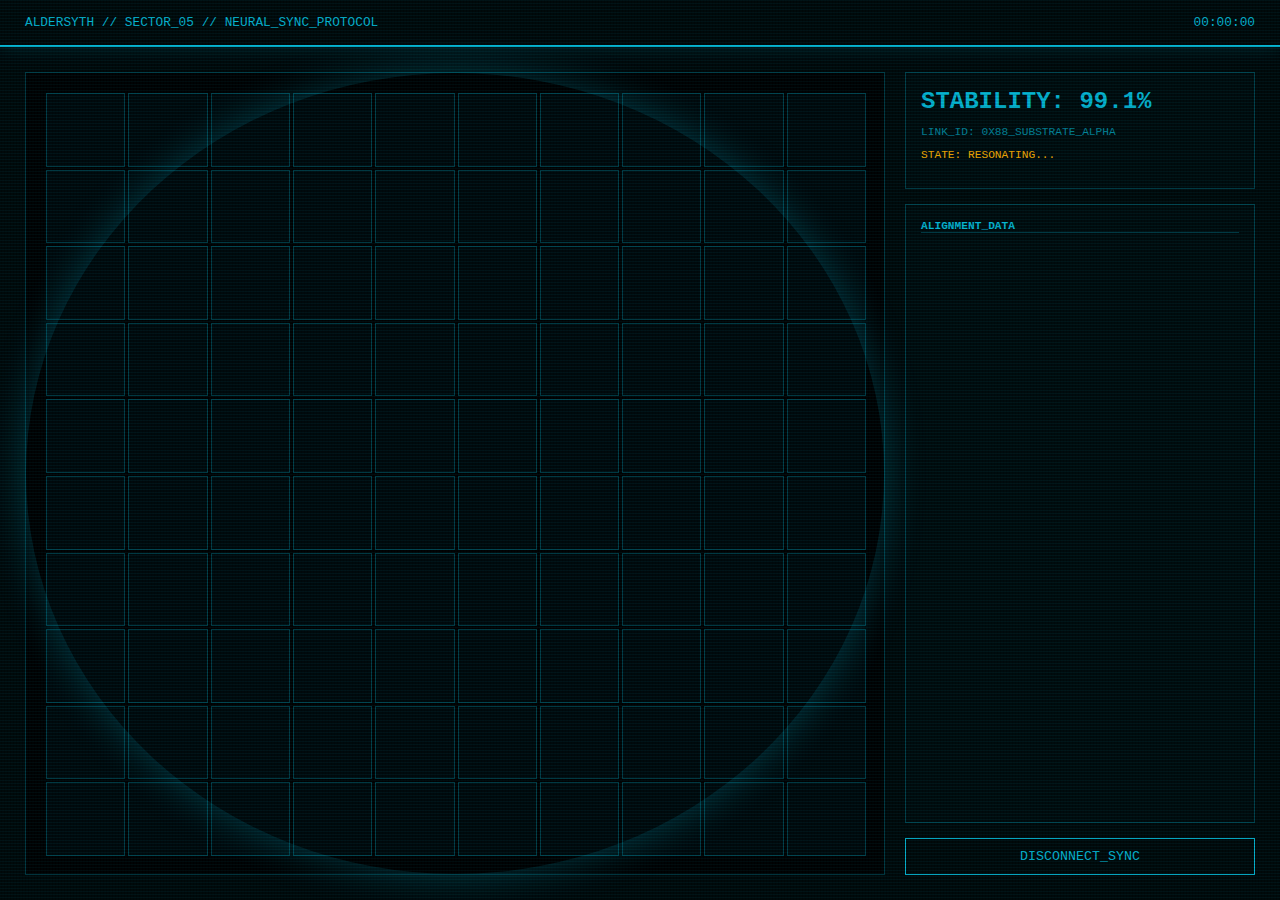
<file: sync.html>
<!DOCTYPE html>
<html lang="en">
<head>
<meta charset="UTF-8">
<title>ALDERSYTH // NEURAL_SYNC</title>
<style>
:root { --gold: #ffb000; --red: #ff3e3e; --cyan: #06b6d4; --bg: #01080a; --border: rgba(6, 182, 212, 0.3); }
body { background: var(--bg); color: var(--cyan); font-family: 'Courier New', monospace; margin: 0; overflow: hidden; text-transform: uppercase; height: 100vh; display: flex; flex-direction: column; }

/* CRT Overlay */
.crt::before { content: " "; position: fixed; inset: 0; z-index: 100; pointer-events: none; background: linear-gradient(rgba(6, 182, 212, 0.05) 50%, rgba(0, 0, 0, 0.1) 50%), linear-gradient(90deg, rgba(0,255,255,0.02), rgba(0,0,0,0), rgba(0,255,255,0.02)); background-size: 100% 3px, 3px 100%; }

header { padding: 15px 25px; border-bottom: 2px solid var(--cyan); display: flex; justify-content: space-between; font-size: 0.8rem; box-shadow: 0 0 20px rgba(6, 182, 212, 0.2); }

.sync-container { display: grid; grid-template-columns: 1fr 350px; gap: 20px; padding: 25px; flex-grow: 1; }

/* Matrix Grid */
.matrix-view { border: 1px solid var(--border); background: rgba(0,0,0,0.8); display: grid; grid-template-columns: repeat(10, 1fr); grid-template-rows: repeat(10, 1fr); gap: 5px; padding: 20px; position: relative; }
.node { border: 1px solid var(--border); background: rgba(6, 182, 212, 0.05); transition: 0.3s; width: 100%; height: 100%; }
.node.active { background: var(--cyan); box-shadow: 0 0 12px var(--cyan); transform: scale(1.2); }

.pulse-wave { position: absolute; inset: 0; border-radius: 50%; pointer-events: none; box-shadow: 0 0 40px rgba(6,182,212,0.3); animation: pulse 2s infinite alternate; }
@keyframes pulse { 0% { transform: scale(0.95); opacity: 0.3; } 100% { transform: scale(1.2); opacity: 0.6; } }

.side-panel { display: flex; flex-direction: column; gap: 15px; }
.stat-box { border: 1px solid var(--border); padding: 15px; background: rgba(6, 182, 212, 0.02); }

.sync-status { font-size: 1.5rem; font-weight: bold; margin-bottom: 10px; }
.loading-dots::after { content: '...'; animation: dots 1.5s steps(3, end) infinite; }
@keyframes dots { 0%, 20% { content: '.'; } 40% { content: '..'; } 60% { content: '...'; } }

button { background: none; border: 1px solid var(--cyan); color: var(--cyan); padding: 10px; cursor: pointer; font-family: inherit; width: 100%; margin-top: auto; }
button:hover { background: var(--cyan); color: #000; box-shadow: 0 0 15px var(--cyan); }
</style>
</head>
<body class="crt">

<header>
    <span>ALDERSYTH // SECTOR_05 // NEURAL_SYNC_PROTOCOL</span>
    <span id="clock">00:00:00</span>
</header>

<main class="sync-container">
    <section class="matrix-view" id="matrix">
        <div class="pulse-wave"></div>
    </section>

    <aside class="side-panel">
        <div class="stat-box">
            <div class="sync-status">STABILITY: <span id="stab-val">99.1%</span></div>
            <p style="font-size: 0.7rem; opacity: 0.7;">LINK_ID: 0x88_SUBSTRATE_ALPHA</p>
            <p style="font-size: 0.7rem; color: var(--gold);">STATE: RESONATING<span class="loading-dots"></span></p>
        </div>

        <div class="stat-box" style="flex-grow: 1; overflow-y: auto;">
            <h3 style="font-size: 0.7rem; border-bottom: 1px solid var(--border); margin-top: 0;">ALIGNMENT_DATA</h3>
            <div id="sync-log" style="font-size: 0.65rem; line-height: 1.6;"></div>
        </div>

        <button onclick="location.href='index.html'">DISCONNECT_SYNC</button>
    </aside>
</main>

<script>
// Generate Matrix Nodes
const matrix = document.getElementById('matrix');
const nodes = [];
for (let i = 0; i < 100; i++) {
    const node = document.createElement('div');
    node.className = 'node';
    matrix.appendChild(node);
    nodes.push(node);
}

// Function: Add Live Neural Entry
function addEntry() {
    const log = document.getElementById('sync-log');
    const addr = Math.random().toString(16).substr(2,4).toUpperCase();
    const percent = (Math.random()*100).toFixed(2);
    const statusChance = Math.random();
    let status = '', color = '';
    if(statusChance > 0.8){ status = 'SYNC ERROR'; color = '#ff3e3e'; }
    else if(statusChance > 0.3){ status = 'ALIGNED'; color = '#0ff'; }
    else { status = 'FLUCTUATING'; color = '#ffb000'; }

    const entry = document.createElement('div');
    entry.innerHTML = `> ADDR_${addr} : ${percent}% <span style="color:${color}">${status}</span>`;
    log.prepend(entry);
    if(log.children.length > 25) log.lastChild.remove();

    // Neuron firing effect: chain 3 nearby nodes
    for(let i=0;i<3;i++){
        const idx = Math.floor(Math.random()*nodes.length);
        nodes[idx].classList.add('active');
        setTimeout(()=> nodes[idx].classList.remove('active'), 400);

        // Random neighbor activation
        const neighbor = nodes[Math.min(nodes.length-1, idx + (Math.random()<0.5?-1:1))];
        neighbor.classList.add('active');
        setTimeout(()=> neighbor.classList.remove('active'), 400);
    }
}

// Clock + Stability + Wave Motion
let t = 0;
setInterval(()=>{
    document.getElementById('clock').innerText = new Date().toLocaleTimeString();
    
    // Stability fluctuation
    const stab = (98 + Math.random()*2).toFixed(2);
    document.getElementById('stab-val').innerText = stab + "%";

    // Add live neural entry
    addEntry();

    // Wave motion: scale nodes in a sine wave
    nodes.forEach((n, i)=>{
        const scale = 0.8 + Math.sin(t + i/5)*0.2;
        n.style.transform = `scale(${scale})`;
    });
    t += 0.2;
}, 800);
</script>
</body>
</html>
</file>
